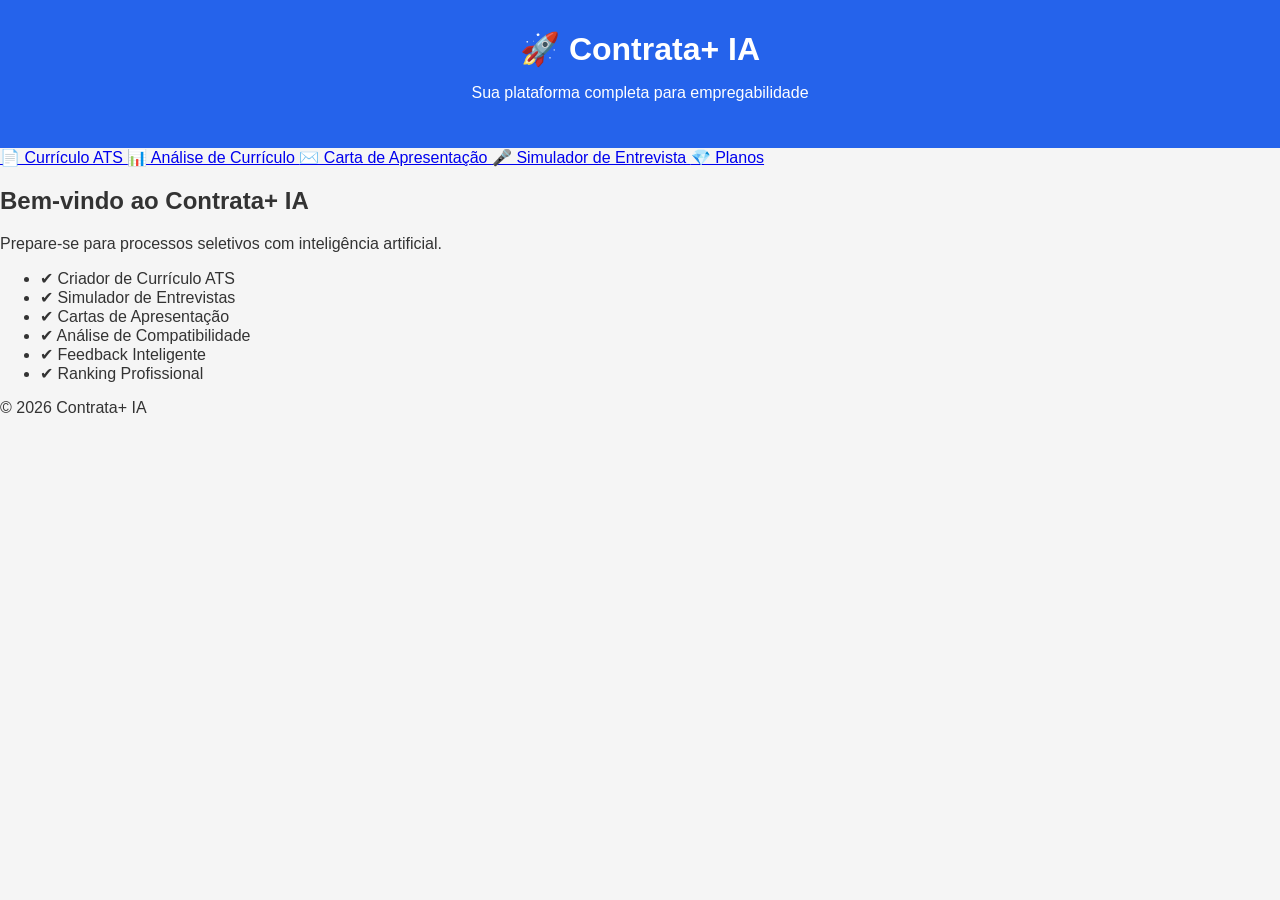
<file: index.html>
<!DOCTYPE html>
<html lang="pt-BR">

<head>
<meta charset="UTF-8">
<meta name="viewport" content="width=device-width, initial-scale=1.0">

<title>Contrata+ IA</title>

<link rel="stylesheet" href="assets/style.css">
</head>

<body>

<header class="topo">
<h1>🚀 Contrata+ IA</h1>
<p>Sua plataforma completa para empregabilidade</p>
</header>

<nav class="menu">

<a href="page/curriculos.html">
📄 Currículo ATS
</a>

<a href="page/analise.html">
📊 Análise de Currículo
</a>

<a href="page/cartas.html">
✉️ Carta de Apresentação
</a>

<a href="page/entrevista.html">
🎤 Simulador de Entrevista
</a>

<a href="page/planos.html">
💎 Planos
</a>

</nav>

<main>

<section class="card">

<h2>Bem-vindo ao Contrata+ IA</h2>

<p>
Prepare-se para processos seletivos
com inteligência artificial.
</p>

<ul>
<li>✔ Criador de Currículo ATS</li>
<li>✔ Simulador de Entrevistas</li>
<li>✔ Cartas de Apresentação</li>
<li>✔ Análise de Compatibilidade</li>
<li>✔ Feedback Inteligente</li>
<li>✔ Ranking Profissional</li>
</ul>

</section>

</main>

<footer>

<p>
© 2026 Contrata+ IA
</p>

</footer>

</body>
</html>
</file>
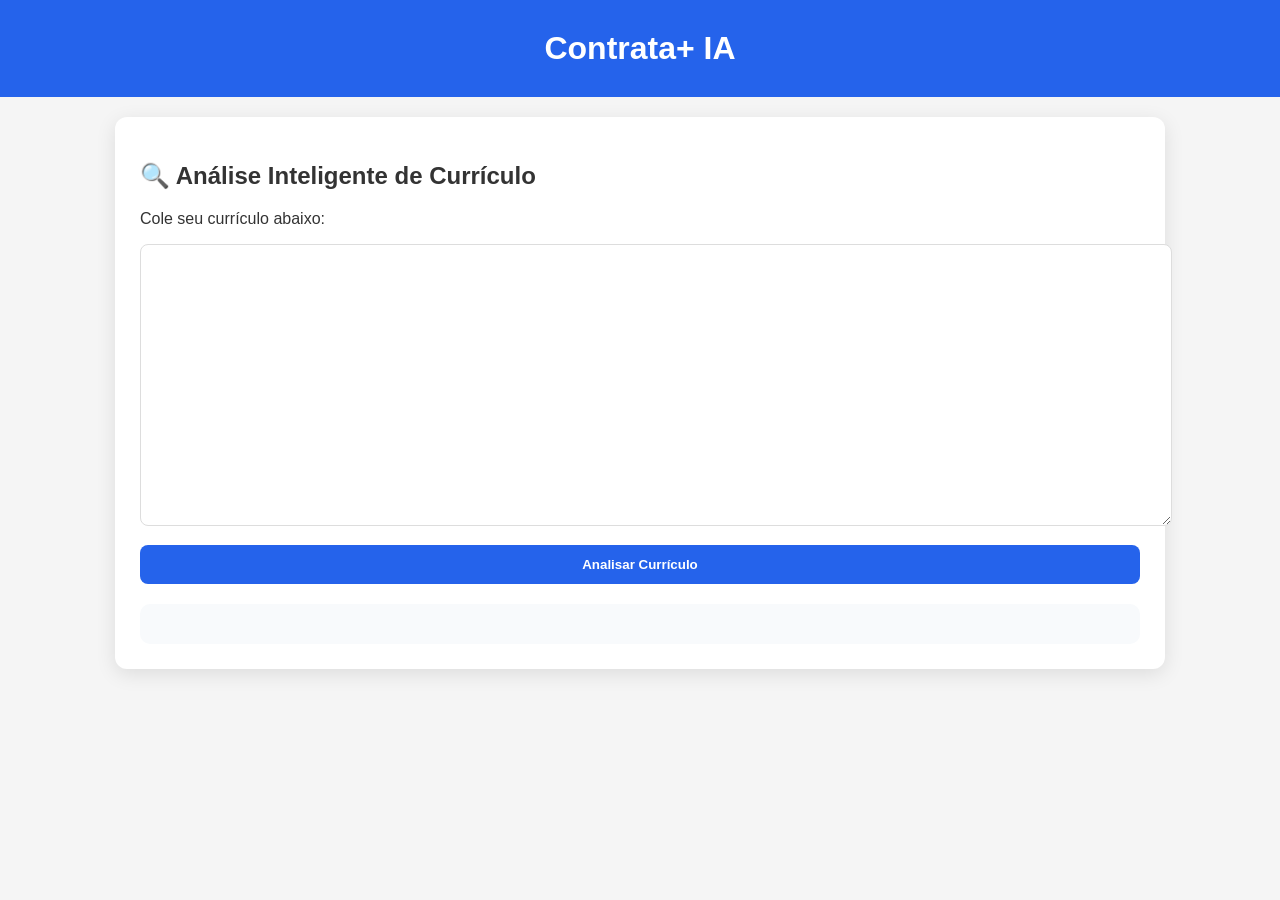
<file: page/analise.html>
<!DOCTYPE html>
<html lang="pt-BR">
<head>
<meta charset="UTF-8">
<meta name="viewport" content="width=device-width, initial-scale=1.0">
<title>Análise ATS - Contrata+ IA</title>
<link rel="stylesheet" href="../assets/style.css">

<style>
.container{
max-width:1000px;
margin:auto;
background:white;
padding:25px;
border-radius:12px;
box-shadow:0 5px 20px rgba(0,0,0,.1);
margin-top:20px;
}

textarea{
width:100%;
height:250px;
padding:15px;
border:1px solid #ddd;
border-radius:8px;
}

button{
width:100%;
padding:12px;
margin-top:15px;
background:#2563eb;
color:white;
border:none;
border-radius:8px;
font-weight:bold;
cursor:pointer;
}

#resultado{
margin-top:20px;
padding:20px;
border-radius:10px;
background:#f8fafc;
}
</style>

</head>

<body>

<header>
<h1>Contrata+ IA</h1>
</header>

<div class="container">

<h2>🔍 Análise Inteligente de Currículo</h2>

<p>Cole seu currículo abaixo:</p>

<textarea id="curriculo"></textarea>

<button onclick="analisarCurriculo()">
Analisar Currículo
</button>

<div id="resultado"></div>

</div>

<script>

function analisarCurriculo(){

let texto =
document.getElementById("curriculo").value;

let score = 0;

let pontosFortes = [];
let melhorias = [];

if(texto.length > 300){
score += 20;
pontosFortes.push("Currículo detalhado.");
}else{
melhorias.push("Adicionar mais detalhes.");
}

if(texto.includes("LinkedIn")){
score += 15;
pontosFortes.push("Possui LinkedIn.");
}else{
melhorias.push("Adicionar LinkedIn.");
}

if(texto.includes("Experiência")){
score += 20;
pontosFortes.push("Experiência profissional encontrada.");
}else{
melhorias.push("Adicionar experiência profissional.");
}

if(texto.includes("Formação")){
score += 15;
pontosFortes.push("Formação acadêmica encontrada.");
}else{
melhorias.push("Adicionar formação acadêmica.");
}

if(texto.includes("Habilidades")){
score += 15;
pontosFortes.push("Habilidades encontradas.");
}else{
melhorias.push("Adicionar habilidades.");
}

if(texto.includes("%")){
score += 15;
pontosFortes.push("Resultados mensuráveis encontrados.");
}else{
melhorias.push("Adicionar números e resultados.");
}

if(score > 100){
score = 100;
}

document.getElementById("resultado").innerHTML = `

<h2>🎯 Score ATS: ${score}/100</h2>

<h3>✅ Pontos Fortes</h3>

<ul>
${pontosFortes.map(item => `<li>${item}</li>`).join("")}
</ul>

<h3>⚠️ Melhorias</h3>

<ul>
${melhorias.map(item => `<li>${item}</li>`).join("")}
</ul>

`;

}

</script>

</body>
</html>
</file>
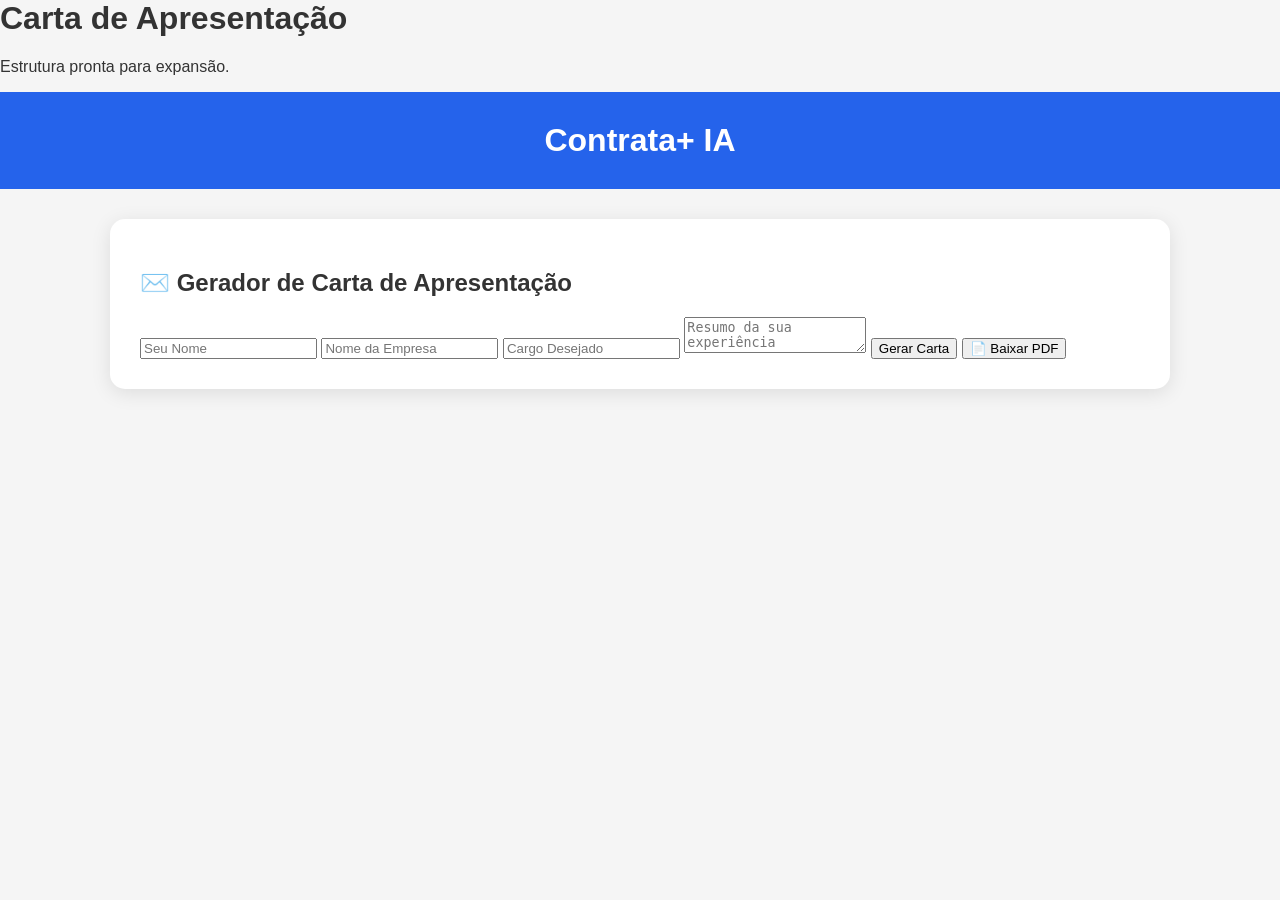
<file: page/cartas.html>
<html><head><link rel='stylesheet' href='../assets/style.css'></head><body><h1>Carta de Apresentação</h1><p>Estrutura pronta para expansão.</p></body></html><!DOCTYPE html>
<html lang="pt-BR">
<head>
<meta charset="UTF-8">
<meta name="viewport" content="width=device-width, initial-scale=1.0">
<title>Carta de Apresentação</title>
<link rel="stylesheet" href="../assets/style.css">
</head>

<body>

<header>
<h1>Contrata+ IA</h1>
</header>

<div class="container">

<h2>✉️ Gerador de Carta de Apresentação</h2>

<input type="text" id="nome" placeholder="Seu Nome">

<input type="text" id="empresa" placeholder="Nome da Empresa">

<input type="text" id="cargo" placeholder="Cargo Desejado">

<textarea id="experiencia" placeholder="Resumo da sua experiência"></textarea>

<button onclick="gerarCarta()">
Gerar Carta
</button>

<button onclick="window.print()">
📄 Baixar PDF
</button>

<div id="resultado"></div>

</div>

<script>

function gerarCarta(){

let nome =
document.getElementById("nome").value;

let empresa =
document.getElementById("empresa").value;

let cargo =
document.getElementById("cargo").value;

let experiencia =
document.getElementById("experiencia").value;

document.getElementById("resultado").innerHTML = `

<h2>Carta de Apresentação</h2>

<p>
Prezados recrutadores da <strong>${empresa}</strong>,
</p>

<p>
Tenho grande interesse na vaga de
<strong>${cargo}</strong>.
</p>

<p>
Ao longo da minha trajetória profissional,
desenvolvi experiências relevantes:
</p>

<p>
${experiencia}
</p>

<p>
Acredito que minhas habilidades e meu
comprometimento podem contribuir
positivamente para os objetivos da empresa.
</p>

<p>
Agradeço pela oportunidade e coloco-me à
disposição para uma entrevista.
</p>

<br>

<p>
Atenciosamente,
</p>

<p>
<strong>${nome}</strong>
</p>

`;

}

</script>

</body>
</html>
</file>
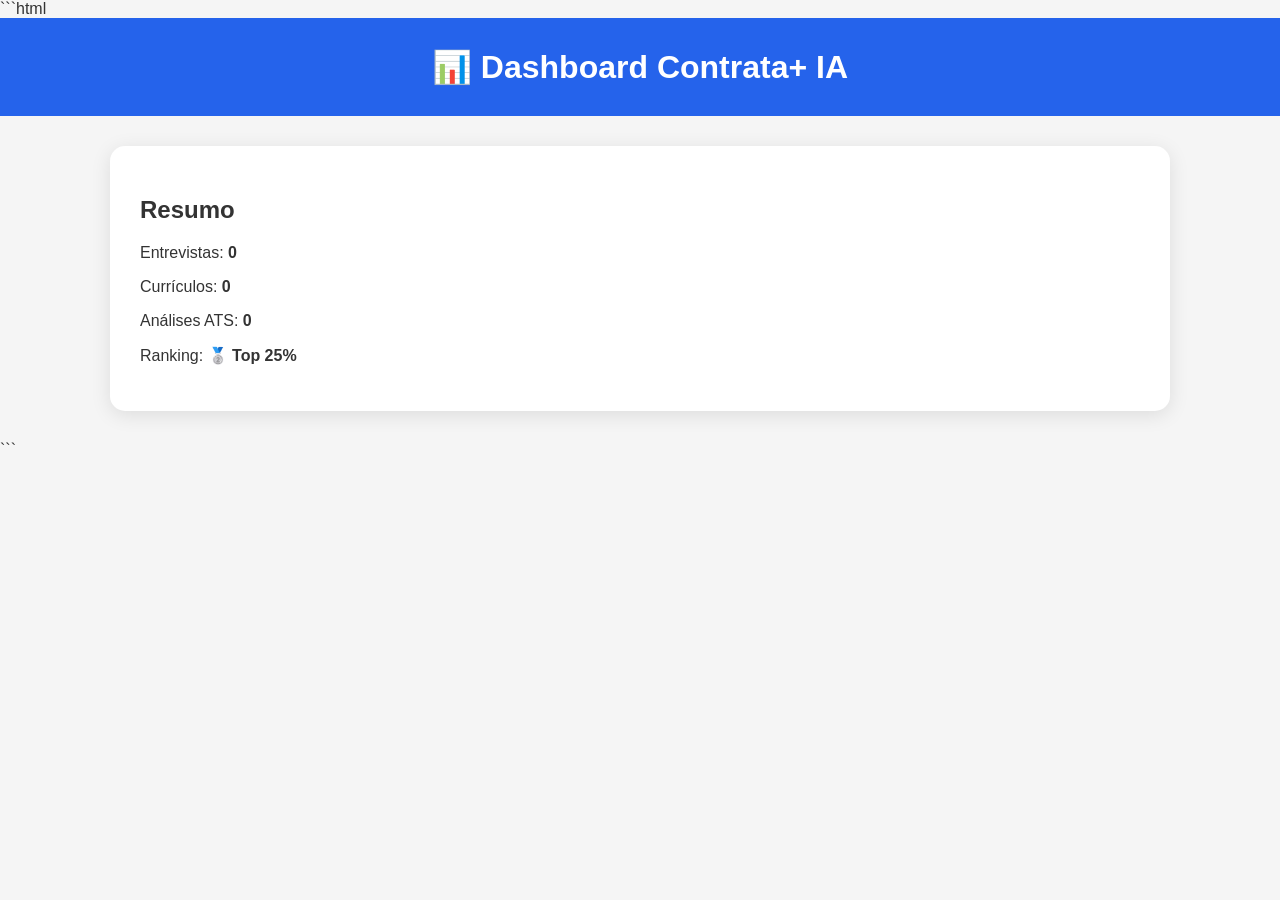
<file: page/dashboard.html>
```html
<!DOCTYPE html>
<html lang="pt-BR">
<head>
<meta charset="UTF-8">
<meta name="viewport" content="width=device-width, initial-scale=1.0">

<title>Dashboard - Contrata+ IA</title>

<link rel="stylesheet" href="../assets/style.css">

</head>
<body>

<header>
<h1>📊 Dashboard Contrata+ IA</h1>
</header>

<div class="container">

<div class="card">

<h2>Resumo</h2>

<p>
Entrevistas:
<strong id="entrevistas">0</strong>
</p>

<p>
Currículos:
<strong id="curriculos">0</strong>
</p>

<p>
Análises ATS:
<strong id="analises">0</strong>
</p>

<p>
Ranking:
<strong id="ranking">-</strong>
</p>

</div>

</div>

<script src="../assets/app.js"></script>

<script>

const dados = obterDashboard();

document.getElementById("entrevistas")
.innerText = dados.entrevistas;

document.getElementById("curriculos")
.innerText = dados.curriculos;

document.getElementById("analises")
.innerText = dados.analises;

document.getElementById("ranking")
.innerText = "🥈 Top 25%";

</script>

</body>
</html>
```
</file>
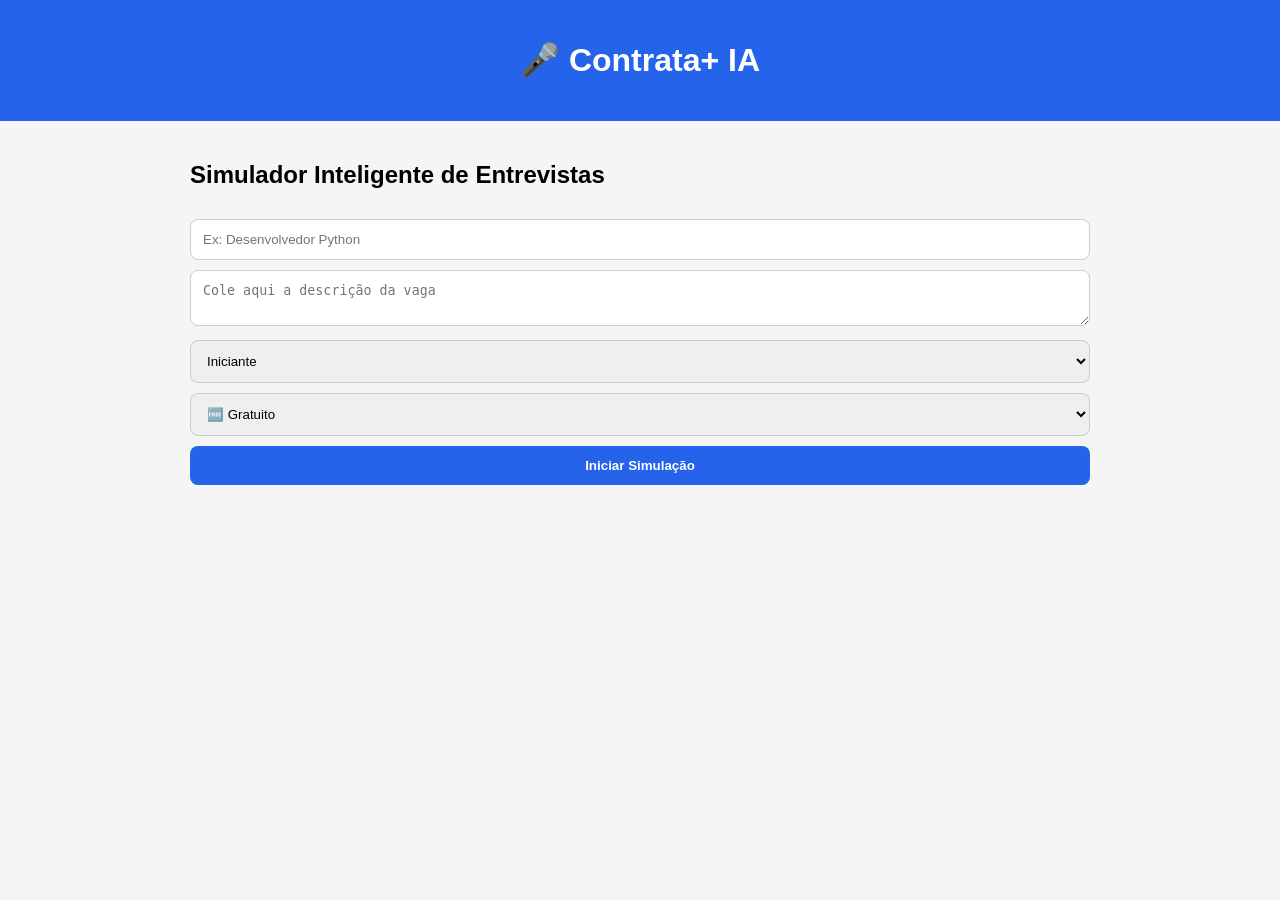
<file: page/entrevista.html>
<!DOCTYPE html>
<html lang="pt-BR">
<head>
<meta charset="UTF-8">
<meta name="viewport" content="width=device-width, initial-scale=1.0">

<title>Simulador de Entrevista IA</title>

<style>

body{
font-family:Arial,sans-serif;
background:#f5f5f5;
margin:0;
padding:0;
}

header{
background:#2563eb;
color:white;
padding:20px;
text-align:center;
}

.container{
max-width:900px;
margin:auto;
padding:20px;
}

input,
textarea,
select{
width:100%;
padding:12px;
margin-top:10px;
border:1px solid #ccc;
border-radius:8px;
box-sizing:border-box;
}

button{
margin-top:10px;
padding:12px;
width:100%;
background:#2563eb;
color:white;
border:none;
border-radius:8px;
cursor:pointer;
font-weight:bold;
}

button:hover{
opacity:.9;
}

.card{
background:white;
padding:20px;
margin-top:20px;
border-radius:10px;
box-shadow:0 2px 8px rgba(0,0,0,.1);
}

.barra{
background:#ddd;
height:25px;
border-radius:20px;
overflow:hidden;
}

.progresso{
height:100%;
transition:0.5s;
}

</style>

</head>

<body>

<header>
<h1>🎤 Contrata+ IA</h1>
</header>

<div class="container">

<h2>Simulador Inteligente de Entrevistas</h2>

<input
type="text"
id="cargo"
placeholder="Ex: Desenvolvedor Python">

<textarea
id="vaga"
placeholder="Cole aqui a descrição da vaga">
</textarea>

<select id="nivel">

<option>Iniciante</option>
<option>Intermediário</option>
<option>Sênior</option>

</select>

<select id="plano">

<option value="gratis">
🆓 Gratuito
</option>

<option value="pro">
🚀 Pro IA
</option>

</select>

<button onclick="gerarEntrevista()">
Iniciar Simulação
</button>

<div id="resultado"></div>
<script src="../data/cargos.js"></script>
<script src="../data/vagas.js"></script>
<script src="../data/perguntas.js"></script>
<script src="../assets/app.js"></script>


</div>

<script>

function gerarEntrevista(){

let cargo =
document.getElementById("cargo").value.trim();

let vaga =
(document.getElementById("vaga").value || "")
.toLowerCase();

let nivel =
document.getElementById("nivel").value;

let plano =
document.getElementById("plano").value;



let historico =
JSON.parse(
localStorage.getItem("ultimaEntrevista") || "null"
);
   
if(cargo === ""){
document.getElementById("resultado").innerHTML = `
<div class="card">
<h3>⚠️ Informe o cargo.</h3>
</div>
`;

return;

}

let perguntas = [

"Fale sobre você.",
"Por que devemos contratar você?",
"Quais são seus pontos fortes?",
"Qual foi seu maior resultado profissional?"

];
if(plano === "pro" && chave && perguntas[chave]){
    perguntasLista.push(...perguntas[chave]);
}

if(nivel === "Intermediário"){

perguntas.push(
"Conte um desafio profissional que você superou."
);

perguntas.push(
"Como você trabalha sob pressão?"
);

}

if(nivel === "Sênior"){

perguntas.push(
"Como você lidera equipes?"
);

perguntas.push(
"Como toma decisões estratégicas?"
);

perguntas.push(
"Descreva um projeto de alto impacto."
);

}

/* ===========================
   MODO PRO IA
=========================== */

if(plano === "pro" && perguntas[chave]){
    perguntasLista.push(...perguntas[chave]);
}

if(
cargo.toLowerCase().includes("python")
){

perguntas.push(
"Explique orientação a objetos em Python."
);

perguntas.push(
"Quando utilizar threads e multiprocessing?"
);

perguntas.push(
"Como você estrutura APIs REST escaláveis?"
);

perguntas.push(
"Como faz tratamento de exceções?"
);

}

if(
cargo.toLowerCase().includes("dados")
){

perguntas.push(
"Explique a diferença entre JOIN e UNION."
);

perguntas.push(
"Como otimizar uma consulta SQL lenta?"
);

perguntas.push(
"Como construir dashboards executivos?"
);

}

if(vaga.includes("sql")){

perguntas.push(
"Descreva uma consulta SQL complexa que criou."
);

}

if(vaga.includes("excel")){

perguntas.push(
"Quais fórmulas avançadas do Excel utiliza?"
);

}

if(vaga.includes("power bi")){

perguntas.push(
"Como cria indicadores e dashboards?"
);

}

if(vaga.includes("liderança")){

perguntas.push(
"Descreva uma situação de liderança difícil."
);

}

if(vaga.includes("gestão")){

perguntas.push(
"Como define prioridades e metas?"
);

}

if(vaga.includes("atendimento")){

perguntas.push(
"Como lida com clientes insatisfeitos?"
);

}

if(vaga.includes("aws")){

perguntas.push(
"Quais serviços AWS você já utilizou?"
);

}

if(vaga.includes("docker")){



perguntas.push(
"Como funciona a conteinerização?"
);

}

if(vaga.includes("git")){

perguntas.push(
"Explique seu fluxo Git e GitHub."
);

}
perguntasLista = [...new Set(perguntasLista)];

}
// Detecta área
const mapaCargos = {
  "desenvolvedor python": "tecnologia",
  "programador": "tecnologia",
  "analista de sistemas": "tecnologia",

  "analista de dados": "dados",
  "cientista de dados": "dados",

  "analista financeiro": "financeiro",
  "assistente financeiro": "financeiro",

  "assistente de rh": "rh",
  "recrutador": "rh",

  "vendedor": "comercial",
  "consultor comercial": "comercial",

  "advogado": "juridico",

  "enfermeiro": "saude",
  "tecnico de enfermagem": "saude",

  "professor": "educacao",

  "engenheiro civil": "engenharia"
};

let chave = "";

for(const cargoMapeado in mapaCargos){
    if(cargo.toLowerCase().includes(cargoMapeado)){
        chave = mapaCargos[cargoMapeado];
        break;
    }
}

if(cargo.toLowerCase().includes("python")){
chave = "python";
}
else if(cargo.toLowerCase().includes("dados")){
chave = "dados";
}
else if(cargo.toLowerCase().includes("front")){
chave = "frontend";
}
else if(cargo.toLowerCase().includes("gest")){
chave = "gestao";
}
let areaDetectada = "Geral";

if(chave === "python"){
areaDetectada = "Desenvolvimento Python";
}

if(chave === "dados"){
areaDetectada = "Análise de Dados";
}

if(chave === "frontend"){
areaDetectada = "Front-End";
}

if(chave === "gestao"){
areaDetectada = "Gestão";
}


// Somente Plano Pro
if(plano === "pro" && chave){
perguntas.push(...perguntasPremium[chave]);
}

   
/* ===========================
   SCORE
=========================== */

let score = 40;

if(nivel === "Intermediário") score += 15;
if(nivel === "Sênior") score += 25;

if(vaga.includes("python")) score += 5;
if(vaga.includes("sql")) score += 5;
if(vaga.includes("aws")) score += 5;
if(vaga.includes("docker")) score += 5;
if(vaga.includes("git")) score += 5;

score = Math.min(score, 100);
   
let corScore = "#ef4444";

if(score >= 80){
corScore = "#22c55e";
}
else if(score >= 60){
corScore = "#f59e0b";
}   

perguntas = [...new Set(perguntas)];



// COLE AQUI
let feedback = "";

if(score >= 90){
feedback =
"🏆 Excelente desempenho para entrevistas.";
}
else if(score >= 70){
feedback =
"🚀 Bom desempenho, pequenas melhorias recomendadas.";
}
else{
feedback =
"⚠️ Recomendado praticar mais entrevistas.";
}
let recomendacao = "";

if(score >= 90){

recomendacao =
"Você está pronto para processos seletivos avançados.";

}
else if(score >= 70){

recomendacao =
"Continue praticando entrevistas técnicas.";

}
else{

recomendacao =
"Fortaleça currículo e comunicação.";

}

   
let nivelEntrevista = "";

if(score >= 90){
nivelEntrevista = "🏆 Especialista";
}
else if(score >= 75){
nivelEntrevista = "🚀 Avançado";
}
else if(score >= 60){
nivelEntrevista = "📈 Intermediário";
}
else{
nivelEntrevista = "📚 Iniciante";
}
   
let totalPerguntas = perguntas.length; 
let tempoEstimado = totalPerguntas * 2;
const perguntasBase = 4;

let perguntasPremiumCount =
plano === "pro"
? Math.max(totalPerguntas - perguntasBase, 0)
: 0;
   
let ranking = "";

if(score >= 95){
ranking = "🏆 Top 1%";
}
else if(score >= 90){
ranking = "🥇 Top 10%";
}
else if(score >= 80){
ranking = "🥈 Top 25%";
}
else{
ranking = "🥉 Top 50%";
}
let tecnico =
Math.min(score + 5,100);

let comunicacao =
Math.max(score - 5,0);

let lideranca =
nivel === "Sênior"
? 90
: 70;
   
localStorage.setItem(
"ultimaEntrevista",
JSON.stringify({
cargo,
nivel,
plano,
score,
data:new Date().toLocaleString("pt-BR")
})
);

historico =
JSON.parse(
localStorage.getItem("ultimaEntrevista")
);
   
   
/* ===========================
   RESULTADO
=========================== */

document.getElementById("resultado").innerHTML = `

<div class="card">

<h2>🎯 Simulação para ${cargo}</h2>

<p>
Nível:
<strong>${nivel}</strong>
</p>

<p>
Plano:
<strong>${plano.toUpperCase()}</strong>
</p>

<h3>🎤 Perguntas</h3>

<ol>

${perguntas.map(p => `
<li>${p}</li>
`).join("")}

</ol>

<h3>📊 Critérios Avaliados</h3>

<ul>

<li>Comunicação</li>

<li>Conhecimento Técnico</li>

<li>Liderança</li>

<li>Resolução de Problemas</li>

<li>Resultados Obtidos</li>

<li>Perfil Comportamental</li>

</ul>

<h3>📋 Dicas ATS</h3>

<ul>

<li>Utilize números e resultados.</li>

<li>Destaque tecnologias utilizadas.</li>

<li>Use palavras-chave da vaga.</li>

<li>Mostre impacto gerado.</li>

<li>Demonstre capacidade de resolver problemas.</li>

</ul>

<h3>🏆 Aprovação Estimada</h3>
<p style="
font-size:24px;
font-weight:bold;
color:${corScore};
">
${score}%
</p>

<h3>🤖 Feedback da IA</h3>

<p style="
background:#f3f4f6;
padding:15px;
border-radius:10px;
font-weight:bold;
">
${feedback}
</p>

<h3>💡 Recomendação da IA</h3>

<p style="
background:#ecfeff;
padding:15px;
border-radius:10px;
">
${recomendacao}
</p>

<h3>🎖️ Nível Profissional</h3>

<p style="
font-size:22px;
font-weight:bold;
color:#2563eb;
">
${nivelEntrevista}
</p>

<h3>📊 Estatísticas da Simulação</h3>

<ul>

<li>
Área Detectada:
<strong>${areaDetectada}</strong>
</li>

<li>
Tempo Estimado:
<strong>${tempoEstimado} min</strong>
</li>

<li>
Total de Perguntas:
<strong>${totalPerguntas}</strong>
</li>

<li>
Perguntas IA:
<strong>${perguntasPremiumCount}</strong>
</li>

<li>
Nível:
<strong>${nivel}</strong>
</li>

<li>
Plano:
<strong>${plano.toUpperCase()}</strong>
</li>

<li>
Compatibilidade:
<strong>${score}%</strong>
</li>

</ul>

<h3>⭐ Classificação Geral</h3>

<p style="
font-size:20px;
font-weight:bold;
color:#22c55e;
">
${score >= 90 ? "🏆 Elite" :
score >= 80 ? "🥇 Ouro" :
score >= 60 ? "🥈 Prata" :
"🥉 Bronze"}
</p>

<h3>📈 Avaliação por Competência</h3>

<ul>

<li>
Técnico:
<strong>${tecnico}%</strong>

<div class="barra">
<div class="progresso"
style="
width:${tecnico}%;
background:#2563eb;
">
</div>
</div>

</li>
<li>
Comunicação:
<strong>${comunicacao}%</strong>

<div class="barra">
<div class="progresso"
style="
width:${comunicacao}%;
background:#22c55e;
">
</div>
</div>

</li>

<li>
Liderança:
<strong>${lideranca}%</strong>

<div class="barra">
<div class="progresso"
style="
width:${lideranca}%;
background:#f59e0b;
">
</div>
</div>

</li>

</ul>

<h3>🕒 Última Simulação</h3>

<p style="
background:#f8fafc;
padding:10px;
border-radius:8px;
">
${historico
? historico.cargo + " | " +
historico.score + "% | " +
historico.data
: "Nenhum histórico encontrado"}
</p>

<h3>🌎 Ranking Geral</h3>

<p style="
font-size:20px;
font-weight:bold;
color:#2563eb;
">
${ranking}
</p>
${score >= 80 ? `

<div style="
margin-top:20px;
padding:15px;
border:2px solid #22c55e;
border-radius:10px;
text-align:center;
background:#f0fdf4;
">

<h3>🏅 Certificado de Aprovação</h3>

<p>
Parabéns! Você atingiu
<strong>${score}%</strong>
de compatibilidade.
</p>

</div>

` : ""}


<div class="barra">

<div
class="progresso"
style="
width:${score}%;
background:${corScore};
">
</div>

</div>

<p>

<strong>${score}%</strong>

de compatibilidade.

</p>

</div>




`;

}

</script>

</body>
</html>
</file>
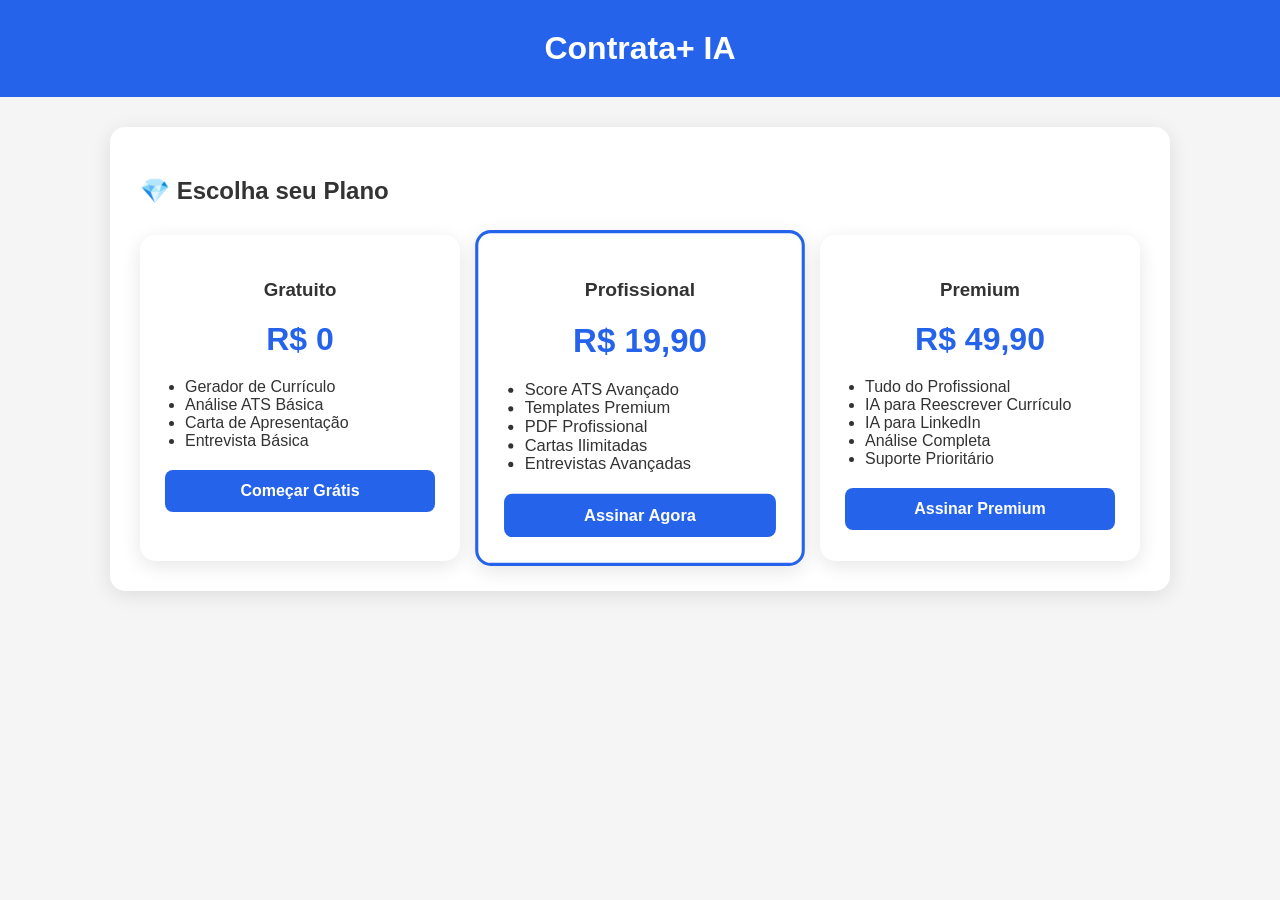
<file: page/planos.html>
<!DOCTYPE html>
<html lang="pt-BR">
<head>
<meta charset="UTF-8">
<meta name="viewport" content="width=device-width, initial-scale=1.0">
<title>Planos Contrata+ IA</title>

<link rel="stylesheet" href="../assets/style.css">

<style>

.planos{
display:grid;
grid-template-columns:repeat(auto-fit,minmax(250px,1fr));
gap:20px;
margin-top:30px;
}

.card{
background:white;
padding:25px;
border-radius:15px;
box-shadow:0 5px 20px rgba(0,0,0,.1);
text-align:center;
}

.preco{
font-size:32px;
font-weight:bold;
color:#2563eb;
margin:20px 0;
}

.card ul{
text-align:left;
padding-left:20px;
}

.botao{
display:block;
background:#2563eb;
color:white;
padding:12px;
border-radius:8px;
text-decoration:none;
font-weight:bold;
margin-top:20px;
}

.destaque{
border:3px solid #2563eb;
transform:scale(1.03);
}

</style>

</head>

<body>

<header>
<h1>Contrata+ IA</h1>
</header>

<div class="container">

<h2>💎 Escolha seu Plano</h2>

<div class="planos">

<div class="card">

<h3>Gratuito</h3>

<div class="preco">
R$ 0
</div>

<ul>
<li>Gerador de Currículo</li>
<li>Análise ATS Básica</li>
<li>Carta de Apresentação</li>
<li>Entrevista Básica</li>
</ul>

<a class="botao" href="#">
Começar Grátis
</a>

</div>

<div class="card destaque">

<h3>Profissional</h3>

<div class="preco">
R$ 19,90
</div>

<ul>
<li>Score ATS Avançado</li>
<li>Templates Premium</li>
<li>PDF Profissional</li>
<li>Cartas Ilimitadas</li>
<li>Entrevistas Avançadas</li>
</ul>

<a class="botao"
href="https://wa.me/5511999999999">
Assinar Agora
</a>

</div>

<div class="card">

<h3>Premium</h3>

<div class="preco">
R$ 49,90
</div>

<ul>
<li>Tudo do Profissional</li>
<li>IA para Reescrever Currículo</li>
<li>IA para LinkedIn</li>
<li>Análise Completa</li>
<li>Suporte Prioritário</li>
</ul>

<a class="botao"
href="https://wa.me/5511999999999">
Assinar Premium
</a>

</div>

</div>

</div>

</body>
</html>
</file>
<file: assets/style.css>
body{
    font-family:Arial,sans-serif;
    margin:0;
    background:#f5f5f5;
    color:#333;
}

/* TOPO */
.topo,
header{
    background:#2563eb;
    color:white;
    padding:30px;
    text-align:center;
}

header h1{
    margin:0;
}

/* CONTAINER */

.container{
    max-width:1000px;
    margin:30px auto;
    background:white;
    padding:30px;
    border-radius:15px;
    box-shadow:0 4px 20px rgba(0,0,0,.1);
}

/* DASHBOARD */

.dashboard{
    display:grid;
    grid-template-columns:repeat(4,1fr);
    gap:15px;
    margin:25px 0;
}

.card-dashboard{
    background:#2563eb;
    color:white;
    padding:20px;
    border-radius:12px;
    text-align:center;
}

.card-dashboard h3{
    margin:0;
    font-size:32px;
}

.card-dashboard p{
    margin-top:8px;
}

/* FORMULÁRIO */

.form-grid{
    display:grid;
    grid-template-columns:1fr 1fr;
    gap:15px;
}

/* CURRÍCULO */

.curriculo-tradicional{
    background:#fff;
    color:#000;
    max-width:800px;
    width:100%;
    margin:20px auto;
    padding:40px;
    border-radius:12px;
    box-shadow:0 0 15px rgba(0,0,0,.1);
}

.curriculo-tradicional h1{
    text-align:center;
    color:#2563eb;
}

.curriculo-tradicional .dados{
    text-align:center;
    margin-bottom:25px;
}

.curriculo-tradicional img{
    display:block;
    margin:0 auto 20px;
    width:130px;
    height:130px;
    border-radius:50%;
    object-fit:cover;
}

/* RESPONSIVO */

@media(max-width:768px){

    .dashboard{
        grid-template-columns:1fr 1fr;
    }

    .form-grid{
        grid-template-columns:1fr;
    }

    .curriculo-tradicional{
        padding:20px;
    }
}
</file>
